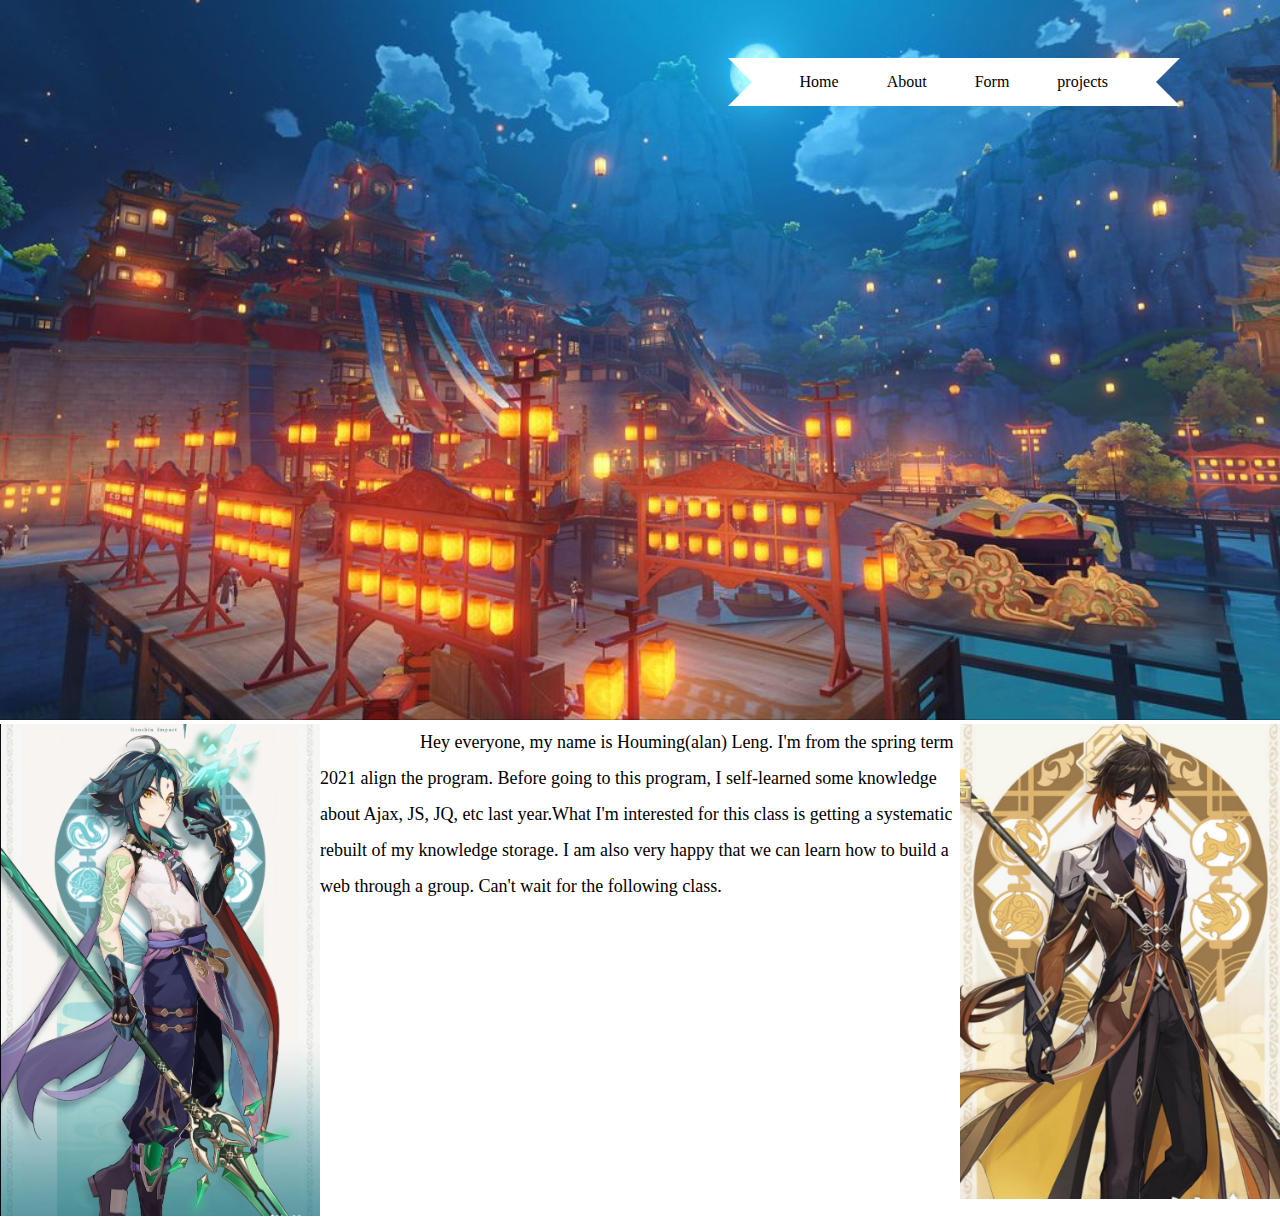
<file: about/index.html>
<!DOCTYPE html>
<html>
<head>
<meta charset="UTF-8">
<title>Insert title here</title>
    <link rel="stylesheet" type="text/css" href="../css/about.css">
    <link rel="stylesheet" type="text/css" href="../css/common.css">
</head>
<body>
    <div class="about">

        <img class="about_bgc" src="../img/liyue.jpg" alt="">
        <div class='bottom'>
            <a href="index.html"><span>Home</span></a>
            <a href="../about/"><span>About</span></a>
            <a href="../form/"><span>Form</span></a>
            <a href="../projects/"><span>projects</span></a>
        </div>
        <div class="me">
         <div class="img1"> <img class="me_img" src="../img/xiao.png"></div>
            <div class="img2">  <span class="me_tit  ">Hey everyone, my name is Houming(alan) Leng. I'm from the spring term 2021 align the program.

Before going to this program, I self-learned some knowledge about Ajax, JS, JQ, etc last year.What I'm interested for this class is getting a systematic rebuilt of my knowledge storage.

I am also very happy that we can learn how to build a web through a group. Can't wait for the following class.</span>
            </div> <div class="img3"> <img class="me_img" src="../img/zhongli.png"></div>
        </div>
    </div>
</body>
</file>
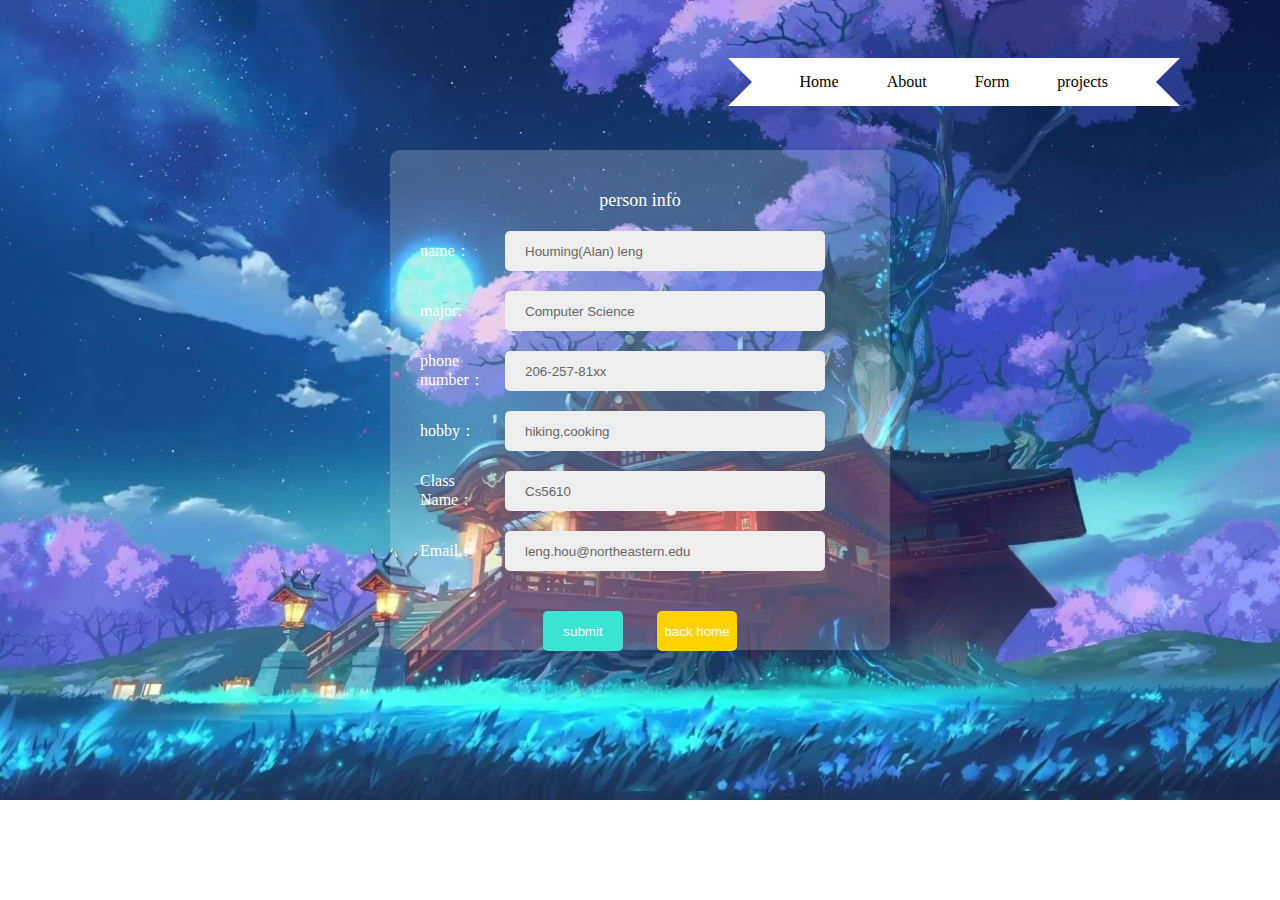
<file: form/index.html>
<!DOCTYPE html>
<html>
<head>
<meta charset="UTF-8">
<title>Insert title here</title>

        <link rel="stylesheet" type="text/css" href="../css/form.css">
    <link rel="stylesheet" type="text/css" href="../css/common.css">
</head>
<body>
<div class='bottom'>
    <a href="index.html"><span>Home</span></a>
    <a href="../about/"><span>About</span></a>
    <a href="../form/"><span>Form</span></a>
    <a href="../projects/"><span>projects</span></a>
</div>
    <div class="from">
        <img class="bgcolor" src="../img/daoqi.jpg" >
        <div class="submit">
            <span class="form_title">person info</span>
            <div class="form_input">
                <span>name：</span>
                <input class="inputs" type="text" value="Houming(Alan) leng">
            </div>
            <div class="form_input">
                <span>major:</span>
                <input class="inputs" type="text" value="Computer Science">
            </div>
            <div class="form_input">
                <span>phone number：</span>
                <input class="inputs" type="text" value="206-257-81xx">
            </div>
            <div class="form_input">
                <span>hobby：</span>
                <input class="inputs" type="text" value="hiking,cooking">
            </div>
            <div class="form_input">
                <span>Class Name：</span>
                <input class="inputs" type="text" value="Cs5610">
            </div>
             <div class="form_input">
                <span>Email：</span>
                <input class="inputs" type="email" value="leng.hou@northeastern.edu">
            </div>
   
            <div class="btn_submit">
                <a href="#">
                    <button class="bott">submit</button></a>
                <a href="../index.html" class="back2home"><button class="home_href">back home</button></a>
            </div>
        </div>
    </div>
</body>
</file>
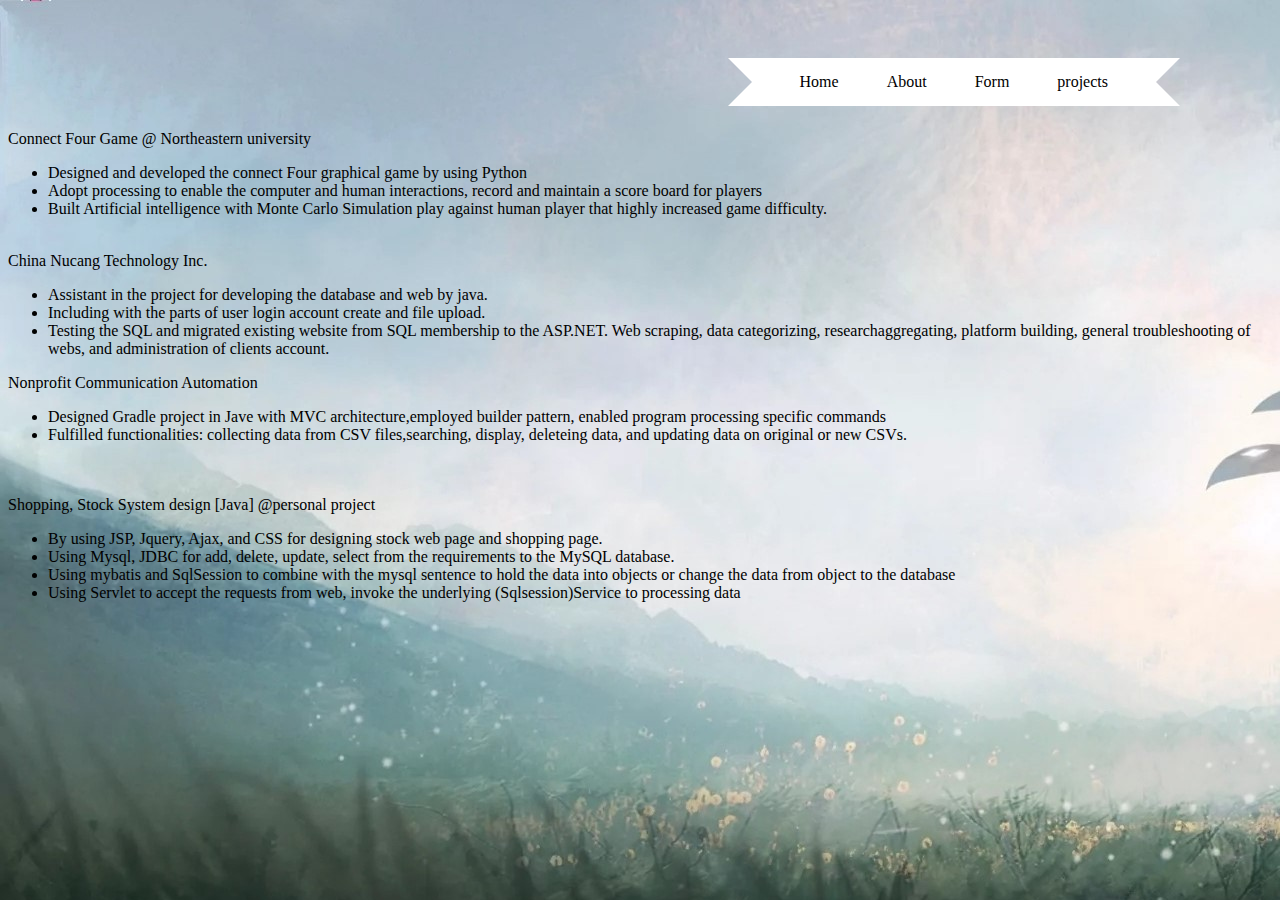
<file: projects/index.html>
<!DOCTYPE html>
<html lang="en">
<head>
    <meta charset="UTF-8">
    <title>Title</title>
    <link rel="stylesheet" type="text/css" href="../css/projects.css">
    <link rel="stylesheet" type="text/css" href="../css/common.css">
</head>
<body background="../img/project_bg.jpg">

<div class="cc">
    <div class='bottom'>
        <a href="index.html"><span>Home</span></a>
        <a href="../about/"><span>About</span></a>
        <a href="../form/"><span>Form</span></a>
        <a href="../projects/"><span>projects</span></a>
    </div>


        <div class="box1">
            <span>Connect Four Game @ Northeastern university</span>
            <ul>
                <li>Designed and developed the connect Four graphical game by using Python</li>
                <li>Adopt processing to enable the computer and human interactions, record and maintain a score board for players</li>
                <li>Built Artificial intelligence with Monte Carlo Simulation play against human player that highly increased game difficulty.</li>
            </ul>
        </div>
        <div class="box2">
            <span>
                China Nucang Technology Inc.
            </span>
            <ul>
                <li>Assistant in the project for developing the database and web by java.</li>
                <li>Including with the parts of user login account create and file upload.</li>
                <li>Testing the SQL and migrated existing website from SQL membership to the ASP.NET. Web scraping, data categorizing, researchaggregating,
                    platform building, general troubleshooting of webs, and administration of clients account.</li>
            </ul>
        </div>
        <div class="box3">
            <span>Nonprofit Communication Automation</span>
            <ul>
                <li> Designed Gradle project in Jave with MVC architecture,employed builder pattern,
                enabled program processing specific commands</li>
                <li>Fulfilled functionalities: collecting data from CSV files,searching, display, deleteing data, and updating data on original or
                new CSVs.</li>
            </ul>
        </div>
        <div class="box5">
            <span>Shopping, Stock System design [Java] @personal project</span>
            <ul>
                <li> By using JSP, Jquery, Ajax, and CSS for designing stock web page and shopping page.</li>
                <li>Using Mysql, JDBC for add, delete, update, select from the requirements to the MySQL database.</li>
                <li> Using mybatis and SqlSession to combine with the mysql sentence to hold the data into objects or change the data from object to the
                    database</li>
                <li> Using Servlet to accept the requests from web, invoke the underlying (Sqlsession)Service to processing data</li>
            </ul>
        </div>
    </div>


</body>
</html>
</file>
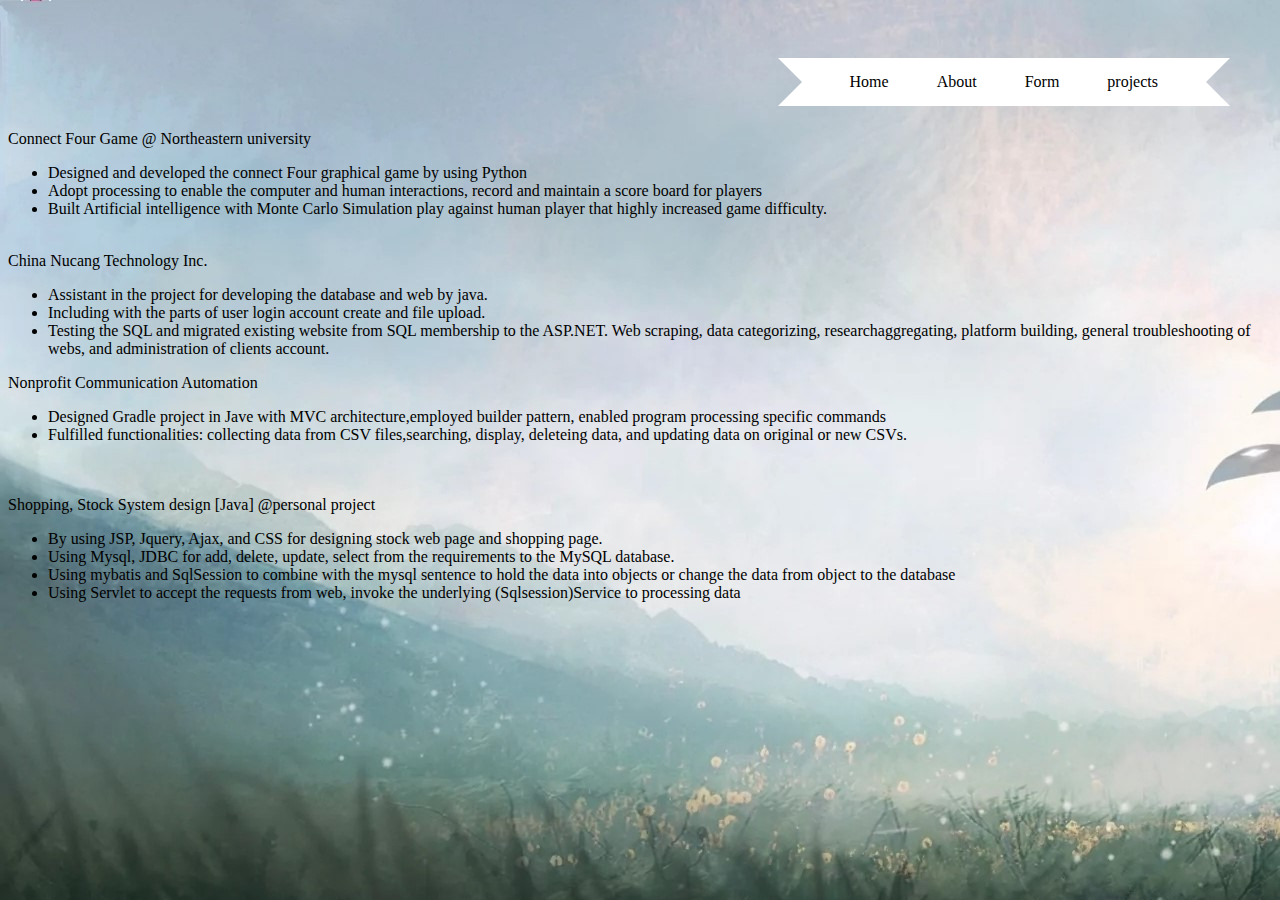
<file: projects.html>
<!DOCTYPE html>
<html lang="en">
<head>
    <meta charset="UTF-8">
    <title>Title</title>
    <style type="text/css">
        .cc{
            display: grid;
            grid-template-columns: 1fr ;
            grid-template-rows: 1fr 1fr 1fr 1fr 1fr;
            grid-template-areas:
        "box4"
        "box1"
        "box2 "
        "box3 "
        "box5 "
        ;

        }
        .bottom {
            display: flex;
            justify-content: left;
            position: fixed;
            right: 50px;
            top: 50px;
            margin: auto;
            grid-area: box4;
        }
.box1{
    grid-area: box1;
}
.box2{
    grid-area: box2;
}
.box3{
    grid-area: box3;
}
.box5{
    grid-area: box5;
}
        .bottom:after,
        .bottom:before {
            margin-top: 0.5em;
            content: "";
            display: flex;
        ;
            border: 1.5em solid #fff;
        }

        .bottom:after {
            border-right-color: transparent;
        }

        .bottom:before {
            border-left-color: transparent;
        }

        .bottom a:link,
        .bottom a:visited {
            color: #000;
            text-decoration: none;
            height: 3.5em;
            overflow: hidden;
        }

        .bottom span {
            background: #fff;
            display: inline-block;
            line-height: 3em;
            padding: 0 1.5em;
            margin-top: 0.5em;
            position: relative;
            transition: background-color 0.2s, margin-top 0.2s;
        }

        .bottom a:hover span {
            background: #FFD204;
            margin-top: 0;
        }

        .bottom span:before {
            content: "";
            position: absolute;
            top: 3em;
            left: 0;
            border-right: 0.5em solid #9B8651;
            border-bottom: 0.5em solid #fff;
        }

        .bottom span:after {
            content: "";
            position: absolute;
            top: 3em;
            right: 0;
            border-left: 0.5em solid #9B8651;
            border-bottom: 0.5em solid #fff;
        }
    </style>
</head>
<body background="img/project_bg.jpg">


<div class="cc">
    <div class='bottom box4'>
        <a href='index.html'><span>Home</span></a>
        <a href='about.html'><span>About</span></a>
        <a href='form.html'><span>Form</span></a>
        <a href="./projects.html"><span>projects</span></a>
    </div>


        <div class="box1">
            <span>Connect Four Game @ Northeastern university</span>
            <ul>
                <li>Designed and developed the connect Four graphical game by using Python</li>
                <li>Adopt processing to enable the computer and human interactions, record and maintain a score board for players</li>
                <li>Built Artificial intelligence with Monte Carlo Simulation play against human player that highly increased game difficulty.</li>
            </ul>
        </div>
        <div class="box2">
            <span>
                China Nucang Technology Inc.
            </span>
            <ul>
                <li>Assistant in the project for developing the database and web by java.</li>
                <li>Including with the parts of user login account create and file upload.</li>
                <li>Testing the SQL and migrated existing website from SQL membership to the ASP.NET. Web scraping, data categorizing, researchaggregating,
                    platform building, general troubleshooting of webs, and administration of clients account.</li>
            </ul>
        </div>
        <div class="box3">
            <span>Nonprofit Communication Automation</span>
            <ul>
                <li> Designed Gradle project in Jave with MVC architecture,employed builder pattern,
                enabled program processing specific commands</li>
                <li>Fulfilled functionalities: collecting data from CSV files,searching, display, deleteing data, and updating data on original or
                new CSVs.</li>
            </ul>
        </div>
        <div class="box5">
            <span>Shopping, Stock System design [Java] @personal project</span>
            <ul>
                <li> By using JSP, Jquery, Ajax, and CSS for designing stock web page and shopping page.</li>
                <li>Using Mysql, JDBC for add, delete, update, select from the requirements to the MySQL database.</li>
                <li> Using mybatis and SqlSession to combine with the mysql sentence to hold the data into objects or change the data from object to the
                    database</li>
                <li> Using Servlet to accept the requests from web, invoke the underlying (Sqlsession)Service to processing data</li>
            </ul>
        </div>
    </div>


</body>
</html>
</file>
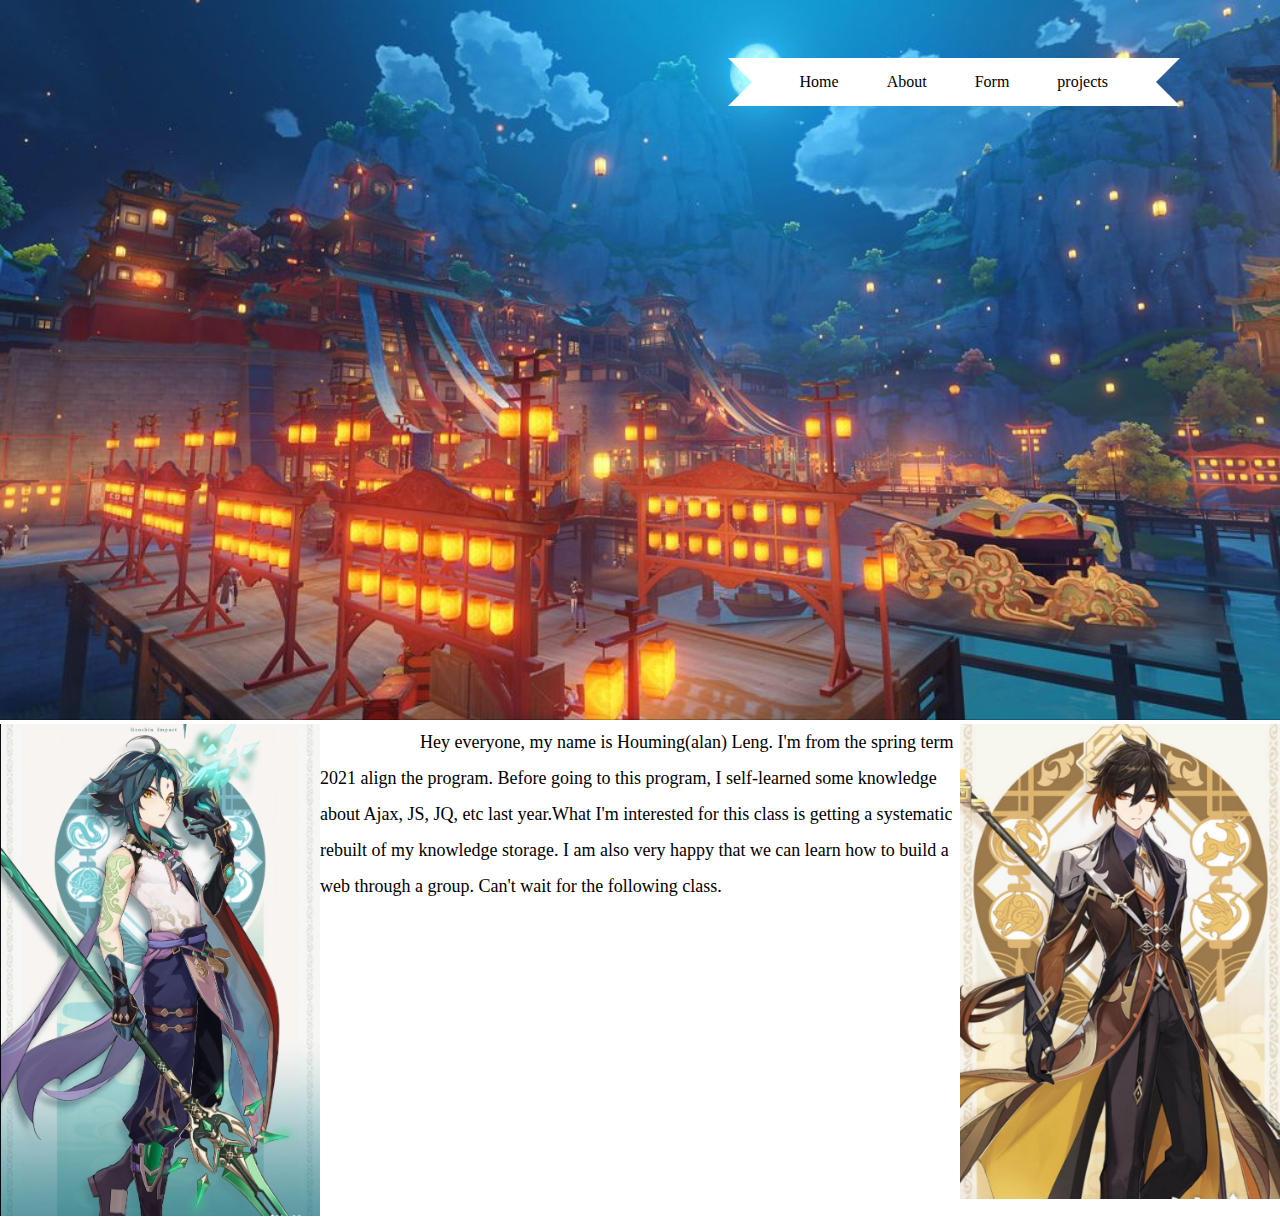
<file: about/about.html>
<!DOCTYPE html>
<html>
<head>
<meta charset="UTF-8">
<title>Insert title here</title>
    <link rel="stylesheet" type="text/css" href="../css/about.css">
    <link rel="stylesheet" type="text/css" href="../css/common.css">
</head>
<body>
    <div class="about">

        <img class="about_bgc" src="../img/liyue.jpg" alt="">
        <div class='bottom'>
            <a href='../index.html'><span>Home</span></a>
            <a href='./about.html'><span>About</span></a>
            <a href='../form/form.html'><span>Form</span></a>
            <a href="../projects/projects.html"><span>projects</span></a>
        </div>
        <div class="me">
         <div class="img1"> <img class="me_img" src="../img/xiao.png"></div>
            <div class="img2">  <span class="me_tit  ">Hey everyone, my name is Houming(alan) Leng. I'm from the spring term 2021 align the program.

Before going to this program, I self-learned some knowledge about Ajax, JS, JQ, etc last year.What I'm interested for this class is getting a systematic rebuilt of my knowledge storage.

I am also very happy that we can learn how to build a web through a group. Can't wait for the following class.</span>
            </div> <div class="img3"> <img class="me_img" src="../img/zhongli.png"></div>
        </div>
    </div>
</body>
</file>
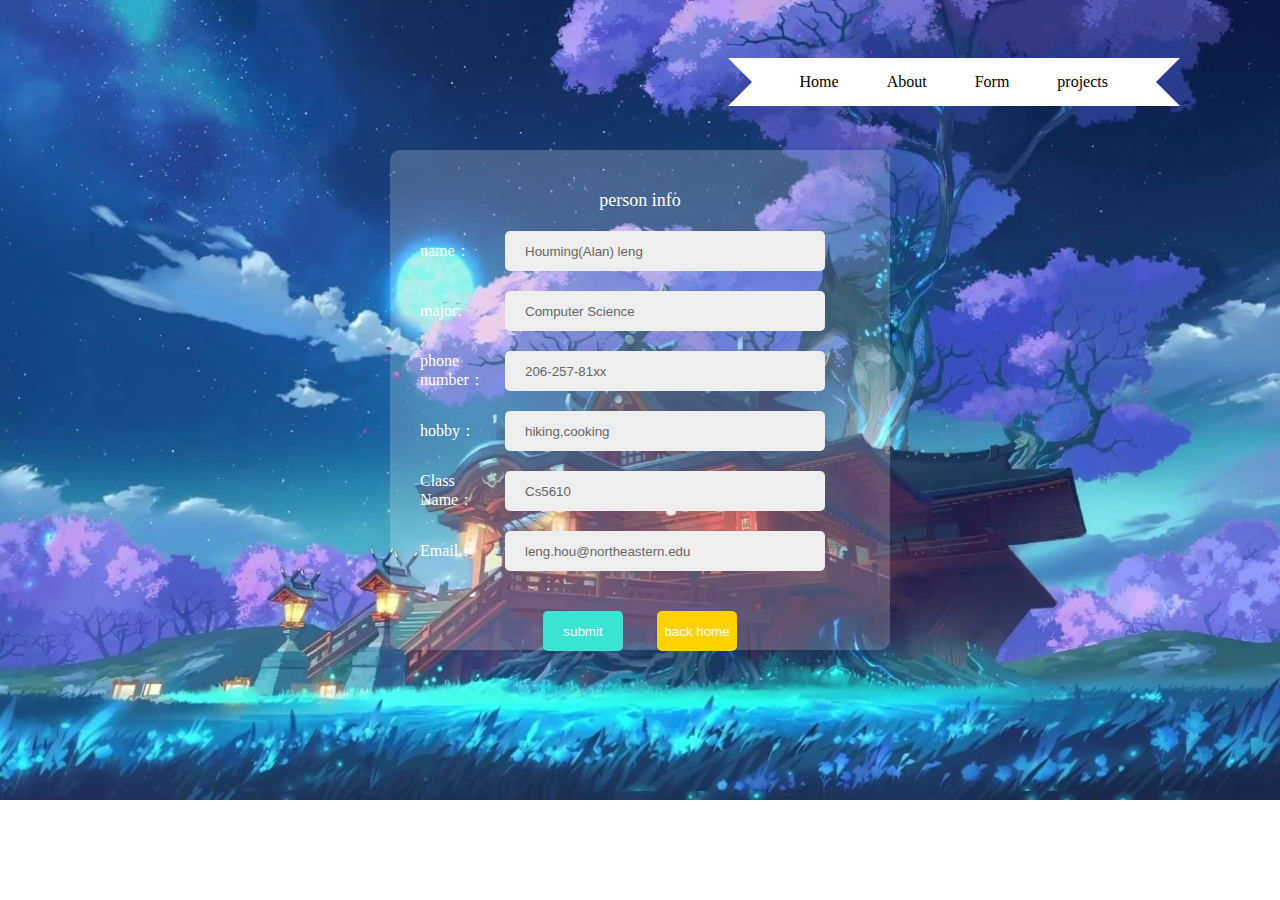
<file: form/form.html>
<!DOCTYPE html>
<html>
<head>
<meta charset="UTF-8">
<title>Insert title here</title>

        <link rel="stylesheet" type="text/css" href="../css/form.css">
    <link rel="stylesheet" type="text/css" href="../css/common.css">
</head>
<body>
<div class='bottom box4'>
    <a href='../index.html'><span>Home</span></a>
    <a href='../about/about.html'><span>About</span></a>
    <a href='../form/form.html'><span>Form</span></a>
    <a href="../projects/projects.html"><span>projects</span></a>
</div>
    <div class="from">
        <img class="bgcolor" src="../img/daoqi.jpg" >
        <div class="submit">
            <span class="form_title">person info</span>
            <div class="form_input">
                <span>name：</span>
                <input class="inputs" type="text" value="Houming(Alan) leng">
            </div>
            <div class="form_input">
                <span>major:</span>
                <input class="inputs" type="text" value="Computer Science">
            </div>
            <div class="form_input">
                <span>phone number：</span>
                <input class="inputs" type="text" value="206-257-81xx">
            </div>
            <div class="form_input">
                <span>hobby：</span>
                <input class="inputs" type="text" value="hiking,cooking">
            </div>
            <div class="form_input">
                <span>Class Name：</span>
                <input class="inputs" type="text" value="Cs5610">
            </div>
             <div class="form_input">
                <span>Email：</span>
                <input class="inputs" type="email" value="leng.hou@northeastern.edu">
            </div>
   
            <div class="btn_submit">
                <a href="#">
                    <button class="bott">submit</button></a>
                <a href="../index.html" class="back2home"><button class="home_href">back home</button></a>
            </div>
        </div>
    </div>
</body>
</file>
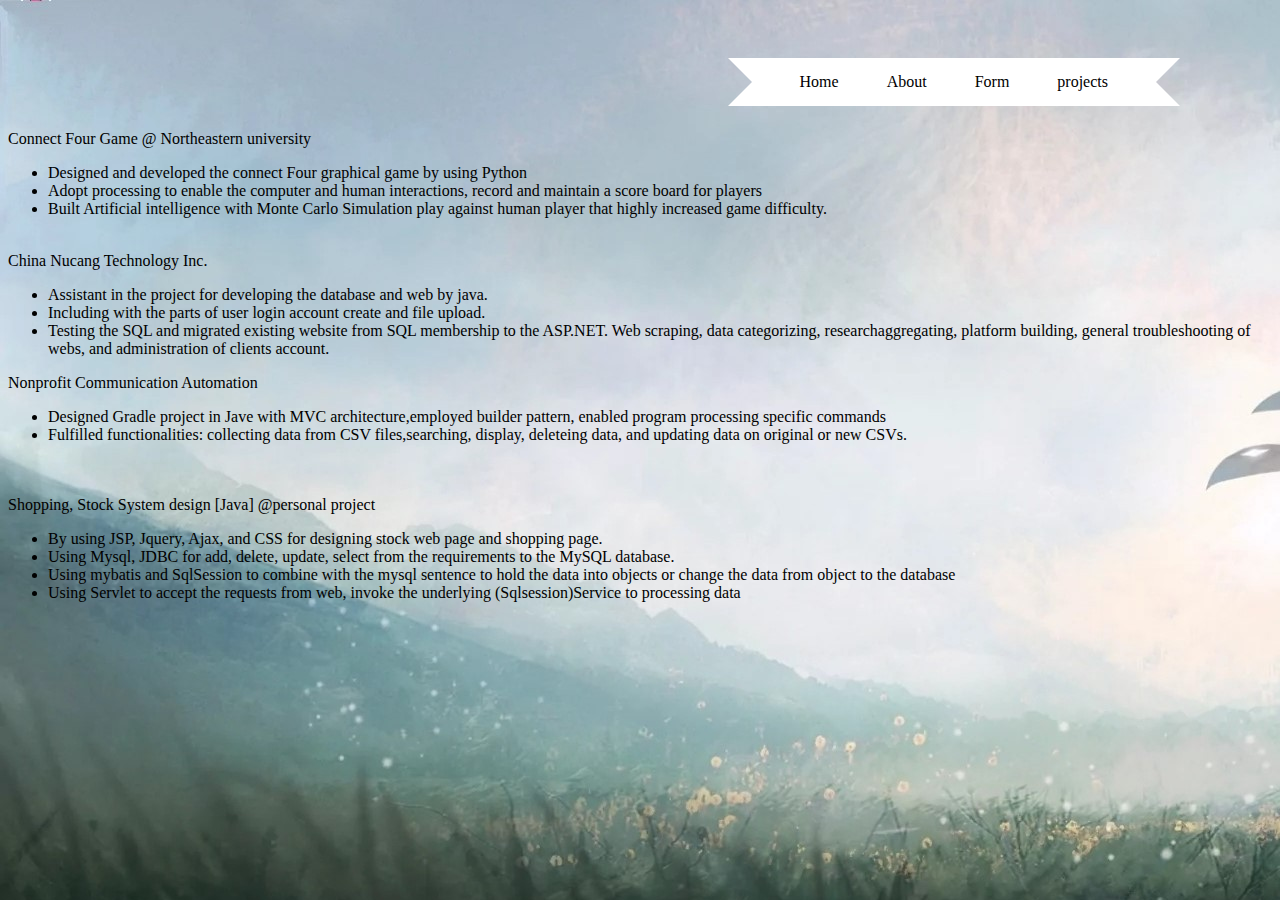
<file: projects/projects.html>
<!DOCTYPE html>
<html lang="en">
<head>
    <meta charset="UTF-8">
    <title>Title</title>
    <link rel="stylesheet" type="text/css" href="../css/projects.css">
    <link rel="stylesheet" type="text/css" href="../css/common.css">
</head>
<body background="../img/project_bg.jpg">

<div class="cc">
    <div class='bottom box4'>
        <a href='../index.html'><span>Home</span></a>
        <a href='../about/about.html'><span>About</span></a>
        <a href='../form/form.html'><span>Form</span></a>
        <a href="./projects.html"><span>projects</span></a>
    </div>


        <div class="box1">
            <span>Connect Four Game @ Northeastern university</span>
            <ul>
                <li>Designed and developed the connect Four graphical game by using Python</li>
                <li>Adopt processing to enable the computer and human interactions, record and maintain a score board for players</li>
                <li>Built Artificial intelligence with Monte Carlo Simulation play against human player that highly increased game difficulty.</li>
            </ul>
        </div>
        <div class="box2">
            <span>
                China Nucang Technology Inc.
            </span>
            <ul>
                <li>Assistant in the project for developing the database and web by java.</li>
                <li>Including with the parts of user login account create and file upload.</li>
                <li>Testing the SQL and migrated existing website from SQL membership to the ASP.NET. Web scraping, data categorizing, researchaggregating,
                    platform building, general troubleshooting of webs, and administration of clients account.</li>
            </ul>
        </div>
        <div class="box3">
            <span>Nonprofit Communication Automation</span>
            <ul>
                <li> Designed Gradle project in Jave with MVC architecture,employed builder pattern,
                enabled program processing specific commands</li>
                <li>Fulfilled functionalities: collecting data from CSV files,searching, display, deleteing data, and updating data on original or
                new CSVs.</li>
            </ul>
        </div>
        <div class="box5">
            <span>Shopping, Stock System design [Java] @personal project</span>
            <ul>
                <li> By using JSP, Jquery, Ajax, and CSS for designing stock web page and shopping page.</li>
                <li>Using Mysql, JDBC for add, delete, update, select from the requirements to the MySQL database.</li>
                <li> Using mybatis and SqlSession to combine with the mysql sentence to hold the data into objects or change the data from object to the
                    database</li>
                <li> Using Servlet to accept the requests from web, invoke the underlying (Sqlsession)Service to processing data</li>
            </ul>
        </div>
    </div>


</body>
</html>
</file>
<file: css/about.css>
* {
    margin: 0;
    padding: 0;
}
/*.about_bgc{*/
/*    width: 70%;*/
/*    height: 70%;*/
/*}*/
.about {
    width: 100%;
    height: 80%;
    overflow: hidden;
}

.about_bgc {
    width: 100%
}


.me {
    display: grid;
    grid-template-columns: 1fr 1fr 1fr 1fr ;
    grid-template-rows: 1fr 1fr 1fr ;
    grid-template-areas:
            "box1 box2 box2 box3"
            "box1 box2 box2 box3"
            "box1 box2 box2 box3"
;
}

.me_tit {
    width: 600px;
    line-height: 36px;
    font-size: 18px;
    margin-left: 100px;
    margin-top: 50px;
}

.img1{
    max-width:650px;
    grid-area: box1;
}
.img2{
    grid-area: box2;
}
.img3{
    max-width:700px;
    grid-area: box3;
}
.me_img{
    width: 100%;
}
</file>
<file: css/common.css>
.bottom {
    display: flex;
    justify-content: center;
    position: absolute;
    right: 100px;
    top: 50px;
    margin: auto;
}

.bottom:after,
.bottom:before {
    margin-top: 0.5em;
    content: "";
    display: flex;
;
    border: 1.5em solid #fff;
}

.bottom:after {
    border-right-color: transparent;
}

.bottom:before {
    border-left-color: transparent;
}

.bottom a:link,
.bottom a:visited {
    color: #000;
    text-decoration: none;
    height: 3.5em;
    overflow: hidden;
}

.bottom span {
    background: #fff;
    display: inline-block;
    line-height: 3em;
    padding: 0 1.5em;
    margin-top: 0.5em;
    position: relative;
}

.bottom a:hover span {
    background: #FFD204;
    margin-top: 0;
}

.bottom span:before {
    content: "";
    position: absolute;
    top: 3em;
    left: 0;
    border-right: 0.5em solid #9B8651;
    border-bottom: 0.5em solid #fff;
}

.bottom span:after {
    content: "";
    position: absolute;
    top: 3em;
    right: 0;
    border-left: 0.5em solid #9B8651;
    border-bottom: 0.5em solid #fff;
}
</file>
<file: css/form.css>
* {
    margin: 0;
    padding: 0
}

.bgcolor {
    width: 100%;
}

.submit {
    position: absolute;
    z-index: 9;
    left: 0;
    top: 0;
    right: 0;
    bottom: 0;
    margin: auto;
    margin-top: 150px;
    width: 500px;
    height: 500px;
    background: rgba(255, 255, 255, 0.2);
    border-radius: 10px;
    color: #fff;
    display: flex;
    flex-direction: column;
}

.form_title {
    text-align: center;
    margin-top: 40px;
    font-size: 18px;
}

.form_input {
    padding: 0 30px;
    box-sizing: border-box;
    display: flex;
    margin-top: 20px;
}

.inputs {
    height: 40px;
    width: 300px;
    border-radius: 5px;
    border: none;
    background-color: #eee;
    color: #666;
    padding-left: 20px;
}

.form_input span {
    width: 85px;
    align-self: center;
}

.btn_submit {
    align-self: center;
}

.bott {
    border: none;
    width: 80px;
    height: 40px;
    color: #ffffff;
    border-radius: 5px;
    background: #3be3d2;
    margin-top: 40px;
}

.bott:hover {
    background: #8075d8;
}

.back2home {
    margin-left: 30px;
}

.home_href {
    border: none;
    width: 80px;
    height: 40px;
    color: #fff;
    border-radius: 5px;
    background: #FFD204;
}
</file>
<file: css/projects.css>
.cc{
    display: grid;
    grid-template-columns: 1fr ;
    grid-template-rows: 1fr 1fr 1fr 1fr 1fr;
    grid-template-areas:
        "box4"
        "box1"
        "box2 "
        "box3 "
        "box5 "
;

}
.bottom {
    display: flex;
    justify-content: left;
    position: fixed;
    right: 50px;
    top: 50px;
    margin: auto;
    grid-area: box4;
}
.box1{
    grid-area: box1;
}
.box2{
    grid-area: box2;
}
.box3{
    grid-area: box3;
}
.box5{
    grid-area: box5;
}
</file>
